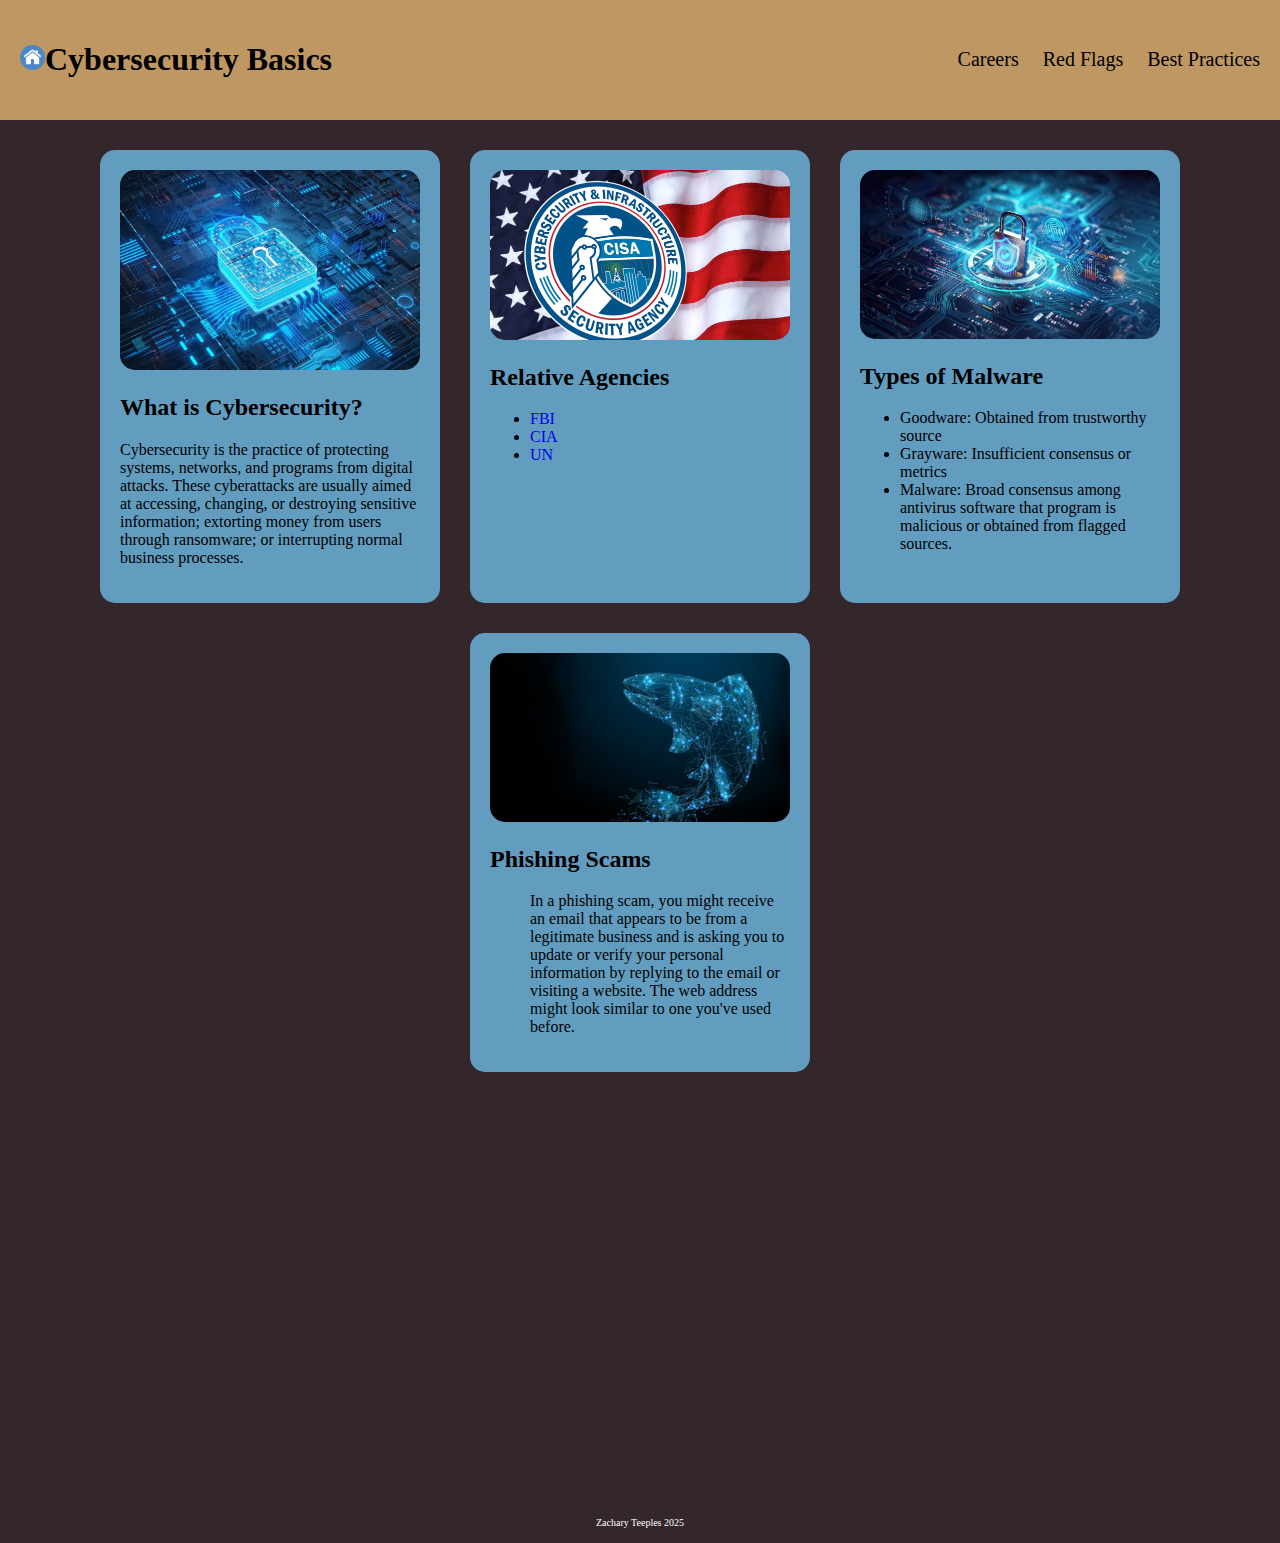
<file: index.html>
<!DOCTYPE html>
<html lang="en">
<head>
    <meta charset="UTF-8">
    <meta name="viewport" content="width=device-width, initial-scale=1.0">
    <title>Cybersecurity 101</title>
    <link rel="stylesheet" href="style.css">
</head>
<body>
    <header>
        
        <h1><img src="home.png"><a href="index.html">Cybersecurity Basics</a></h1>
        <nav>
            <a href="Careers.html">Careers</a>
            <a href="RedFlags.html">Red Flags</a>
            <a href="BestPractices.html">Best Practices</a>
        </nav>
    </header>

    <main>
        <section class="card">
            <img src="icon.webp">
            <h2>What is Cybersecurity?</h2>
            <p>Cybersecurity is the practice of protecting systems, networks, and programs from digital attacks. These cyberattacks are usually aimed at accessing, changing, or destroying sensitive information; extorting money from users through ransomware; or interrupting normal business processes.</p>
        </section>

        <section class="card">
            <img src="cisa.png">
            <h2>Relative Agencies</h2>
            <ul>
                <li><a href="https://www.fbi.gov/investigate/cyber">FBI</a></li>
                <li><a href="https://www.cia.gov/stories/story/a-day-in-the-life-of-a-cyber-threat-analyst/">CIA</a></li>
                <li><a href="https://www.un.org/counterterrorism/cybersecurity">UN</a></li>
            </ul>
        </section>

                <section class="card">
            <img src="cool.jpg">
            <h2>Types of Malware</h2>
            <ul>
                <li>Goodware: Obtained from trustworthy source</li>
                <li>Grayware: Insufficient consensus or metrics</li>
                <li>Malware: Broad consensus among antivirus software that program is malicious or obtained from flagged sources.</li>
            </ul>

        </section>

                <section class="card">
            <img src="fish.png">
            <h2>Phishing Scams</h2>
            <ul>
                <p>In a phishing scam, you might receive an email that appears to be from a legitimate business and is asking you to update or verify your personal information by replying to the email or visiting a website. The web address might look similar to one you've used before.</p>
            </ul>
        </section>
    </main>

    <footer>
        Zachary Teeples 2025
    </footer>
</body>
</html>
</file>
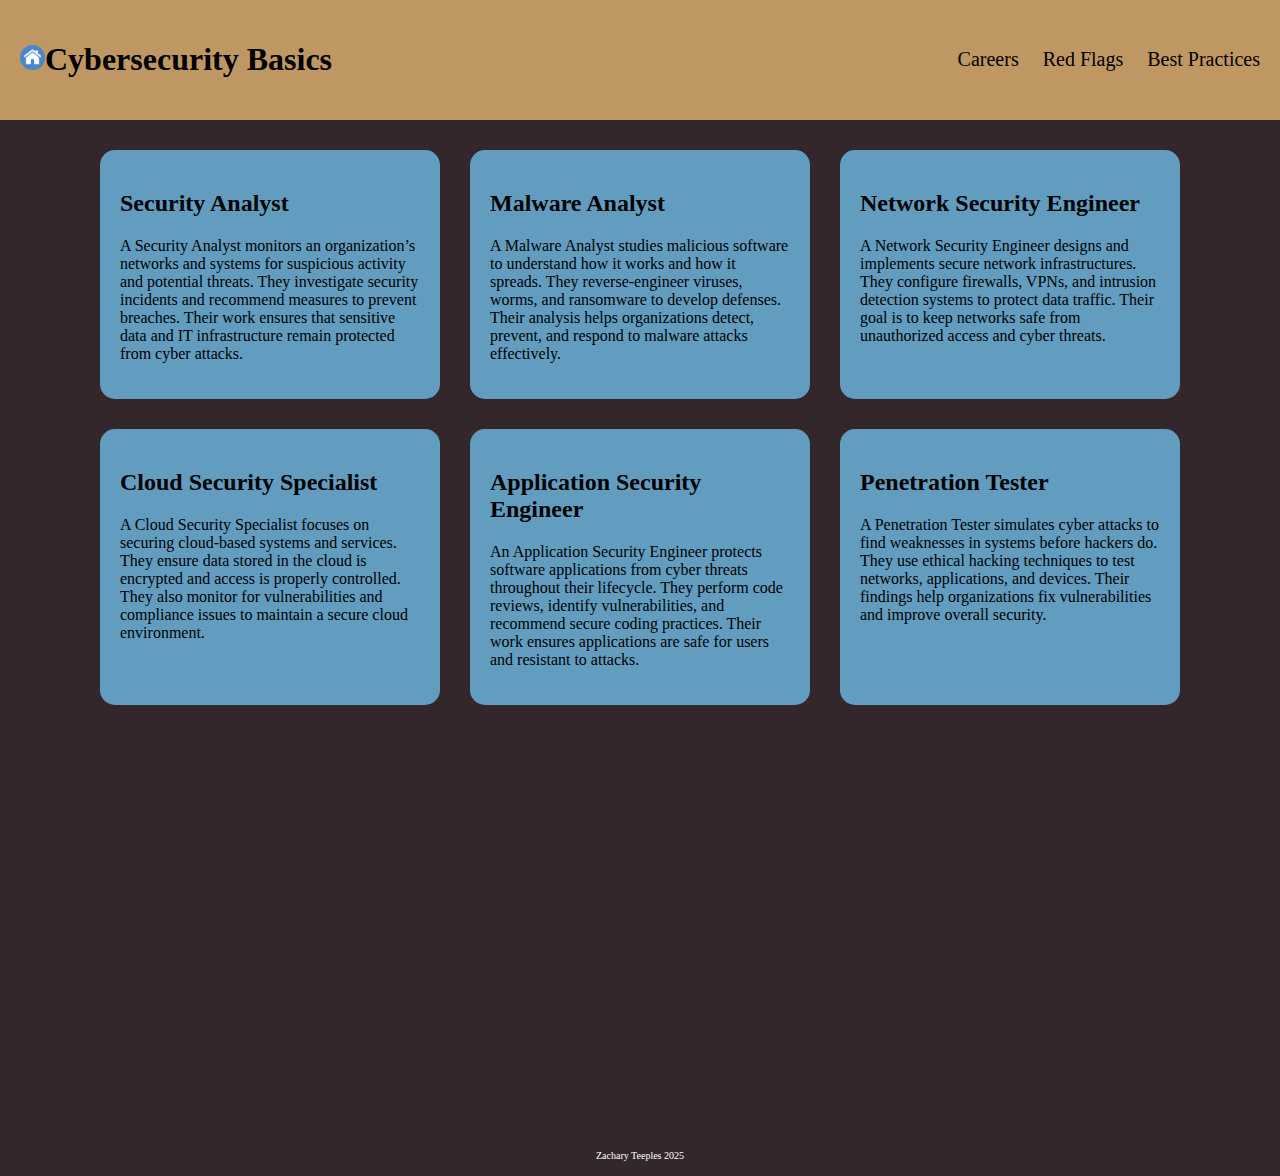
<file: careers.html>
<!DOCTYPE html>
<html lang="en">
<head>
  <meta charset="UTF-8">
  <meta name="viewport" content="width=device-width, initial-scale=1.0">
  <title>Intro to Cybersecurity</title>
  <link rel="stylesheet" href="style.css">
</head>
<body>
    <header>
        
        <h1><img src="home.png"><a href="index.html">Cybersecurity Basics</a></h1>
        <nav>
            <a href="Careers.html">Careers</a>
            <a href="RedFlags.html">Red Flags</a>
            <a href="BestPractices.html">Best Practices</a>
        </nav>
    </header>

  <main>
    <section class="card">
      <h2>Security Analyst</h2>
      <p>A Security Analyst monitors an organization’s networks and systems for suspicious activity and potential threats. They investigate security incidents and recommend measures to prevent breaches. Their work ensures that sensitive data and IT infrastructure remain protected from cyber attacks.</p>
    </section>
    <section class="card">
      <h2>Malware Analyst</h2>
      <p>A Malware Analyst studies malicious software to understand how it works and how it spreads. They reverse-engineer viruses, worms, and ransomware to develop defenses. Their analysis helps organizations detect, prevent, and respond to malware attacks effectively.</p>
    </section>
        <section class="card">
      <h2>Network Security Engineer</h2>
      <p>A Network Security Engineer designs and implements secure network infrastructures. They configure firewalls, VPNs, and intrusion detection systems to protect data traffic. Their goal is to keep networks safe from unauthorized access and cyber threats.</p>
    </section>
        <section class="card">
      <h2>Cloud Security Specialist</h2>
      <p>A Cloud Security Specialist focuses on securing cloud-based systems and services. They ensure data stored in the cloud is encrypted and access is properly controlled. They also monitor for vulnerabilities and compliance issues to maintain a secure cloud environment.</p>
    </section>
        <section class="card">
      <h2>Application Security Engineer</h2>
      <p>An Application Security Engineer protects software applications from cyber threats throughout their lifecycle. They perform code reviews, identify vulnerabilities, and recommend secure coding practices. Their work ensures applications are safe for users and resistant to attacks.</p>
    </section>
        <section class="card">
      <h2>Penetration Tester</h2>
      <p>A Penetration Tester simulates cyber attacks to find weaknesses in systems before hackers do. They use ethical hacking techniques to test networks, applications, and devices. Their findings help organizations fix vulnerabilities and improve overall security.</p>
    </section>
  </main>

      <footer>
        Zachary Teeples 2025
    </footer>
</body>
</html>
</file>
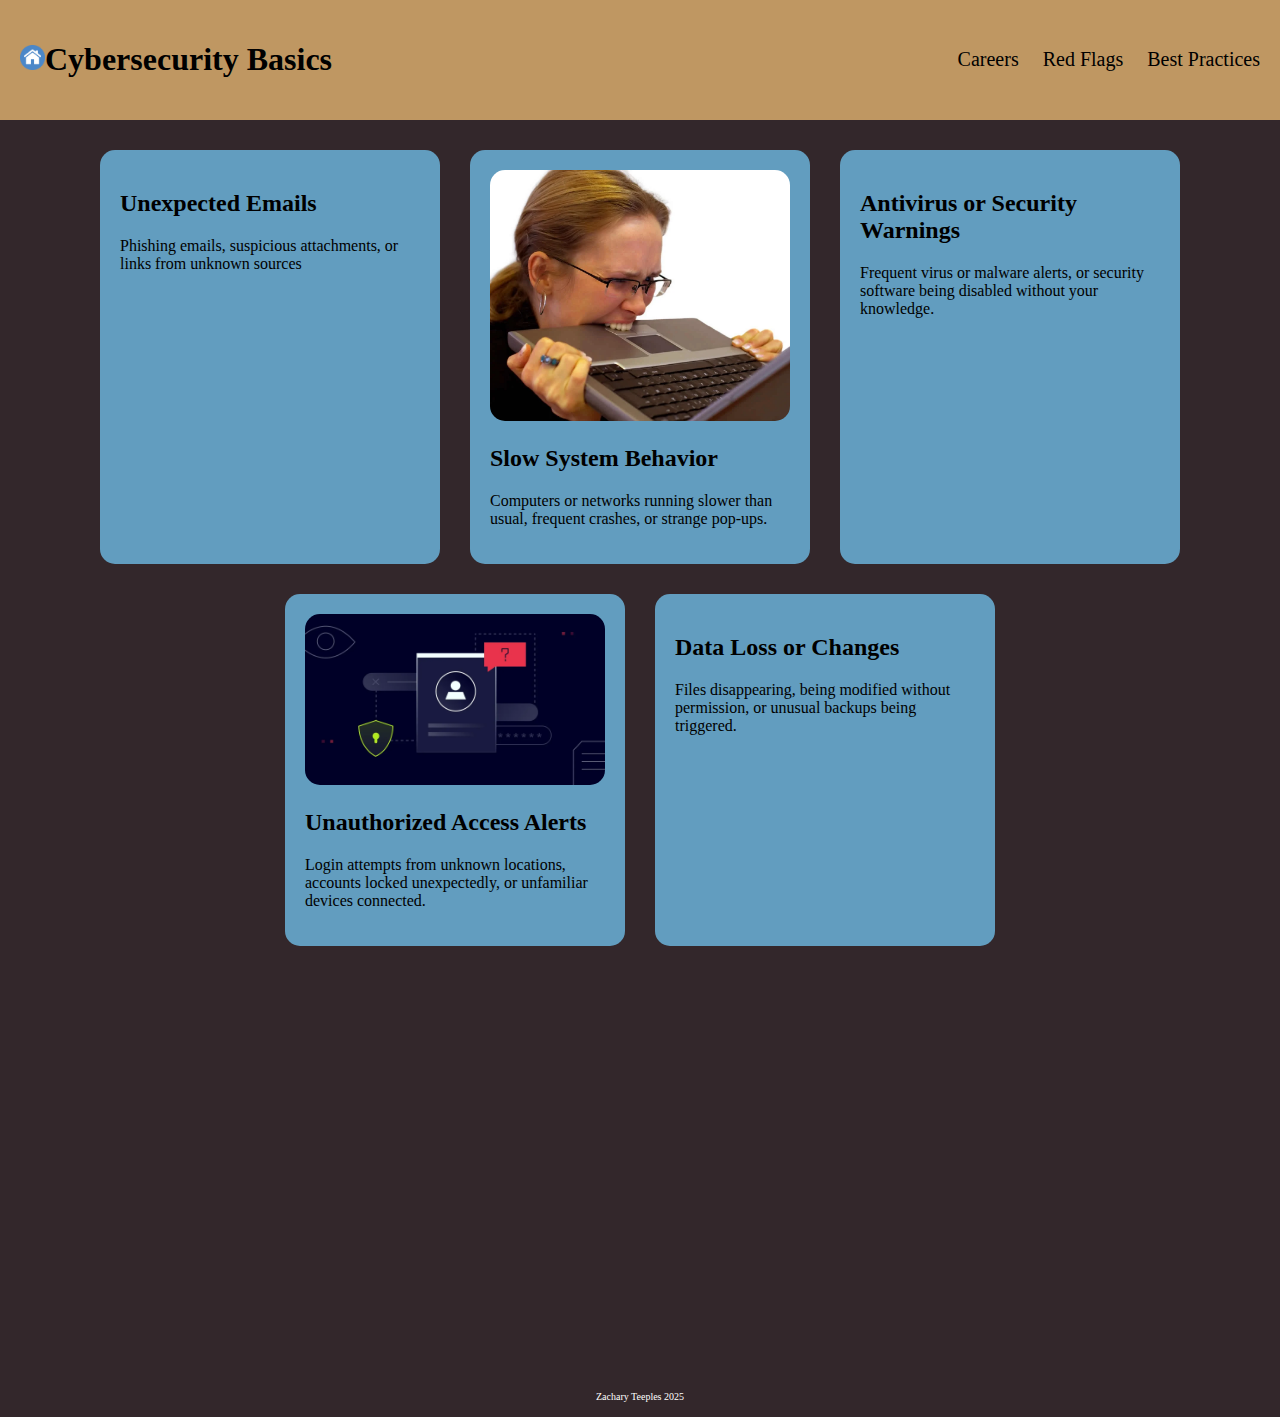
<file: redflags.html>
<!DOCTYPE html>
<html lang="en">
<head>
  <meta charset="UTF-8">
  <meta name="viewport" content="width=device-width, initial-scale=1.0">
  <title>Cybersecurity Communication</title>
  <link rel="stylesheet" href="style.css">
</head>
<body>
    <header>
        
        <h1><img src="home.png"><a href="index.html">Cybersecurity Basics</a></h1>
        <nav>
            <a href="careers.html">Careers</a>
            <a href="redflags.html">Red Flags</a>
            <a href="bestpractices.html">Best Practices</a>
        </nav>
    </header>

  <main>
    <section class="card">
      <h2>Unexpected Emails</h2>
      <p>Phishing emails, suspicious attachments, or links from unknown sources</p>
    </section>
    <section class="card">
      <img src="slow.webp">
      <h2>Slow System Behavior</h2>
      <p>Computers or networks running slower than usual, frequent crashes, or strange pop-ups.</p>
    </section>
    <section class="card">
      <h2>Antivirus or Security Warnings</h2>
      <p>Frequent virus or malware alerts, or security software being disabled without your knowledge.</p>
    </section>
        <section class="card">
      <img src="unauth.webp">
      <h2>Unauthorized Access Alerts</h2>
      <p>Login attempts from unknown locations, accounts locked unexpectedly, or unfamiliar devices connected.</p>
    </section>
    <section class="card">
      <h2>Data Loss or Changes</h2>
      <p>Files disappearing, being modified without permission, or unusual backups being triggered.</p>
    </section>
  </main>

      <footer>
        Zachary Teeples 2025
    </footer>
</body>
</html>
</file>
<file: style.css>
body {
    font-family: Cambria, Cochin, Georgia, Times, 'Times New Roman', serif;
    background-color: #33272B;
    color: black;
    margin: 0;
}

main {
    display: flex;
    flex-wrap: wrap;
    justify-content: center;
    gap: 30px;
    padding: 30px;
}

header {
    background-color: #BF9762;
    padding: 20px;
    display: flex;
    justify-content: space-between;
    align-items: center;
}

header img {
    height: 25px;
    width: auto;
}

nav a {
    color: #000000;
    margin-left: 20px;
    text-decoration: none;
    font-size: 20px;
}

.card {
    background-color: #629dbf;
    padding: 20px;
    border-radius: 15px;
    width: 300px;
}

.card:hover {
    transform: translateY(-10px);
}

.card img {
    width: 300px;
    height: auto;
    border-radius: 15px;
}

header h1 a {
    color: inherit;
    text-decoration: none;
}

ul li a {
  text-decoration: none;
}

footer {
    color: white;
    text-align: center;
    padding: 15px 0;
    margin-top: 400px;
    font-size: 10px;

}

@media screen and (max-width: 500px) {
    main {
        flex-direction: column;
        align-items: center;
    }
    .card {
        width: 90%;
    }
}

/* colors from adobe

#DC4076

#34993D

#14D924

#8F8C8D

#355938

#33272B

*/
</file>
